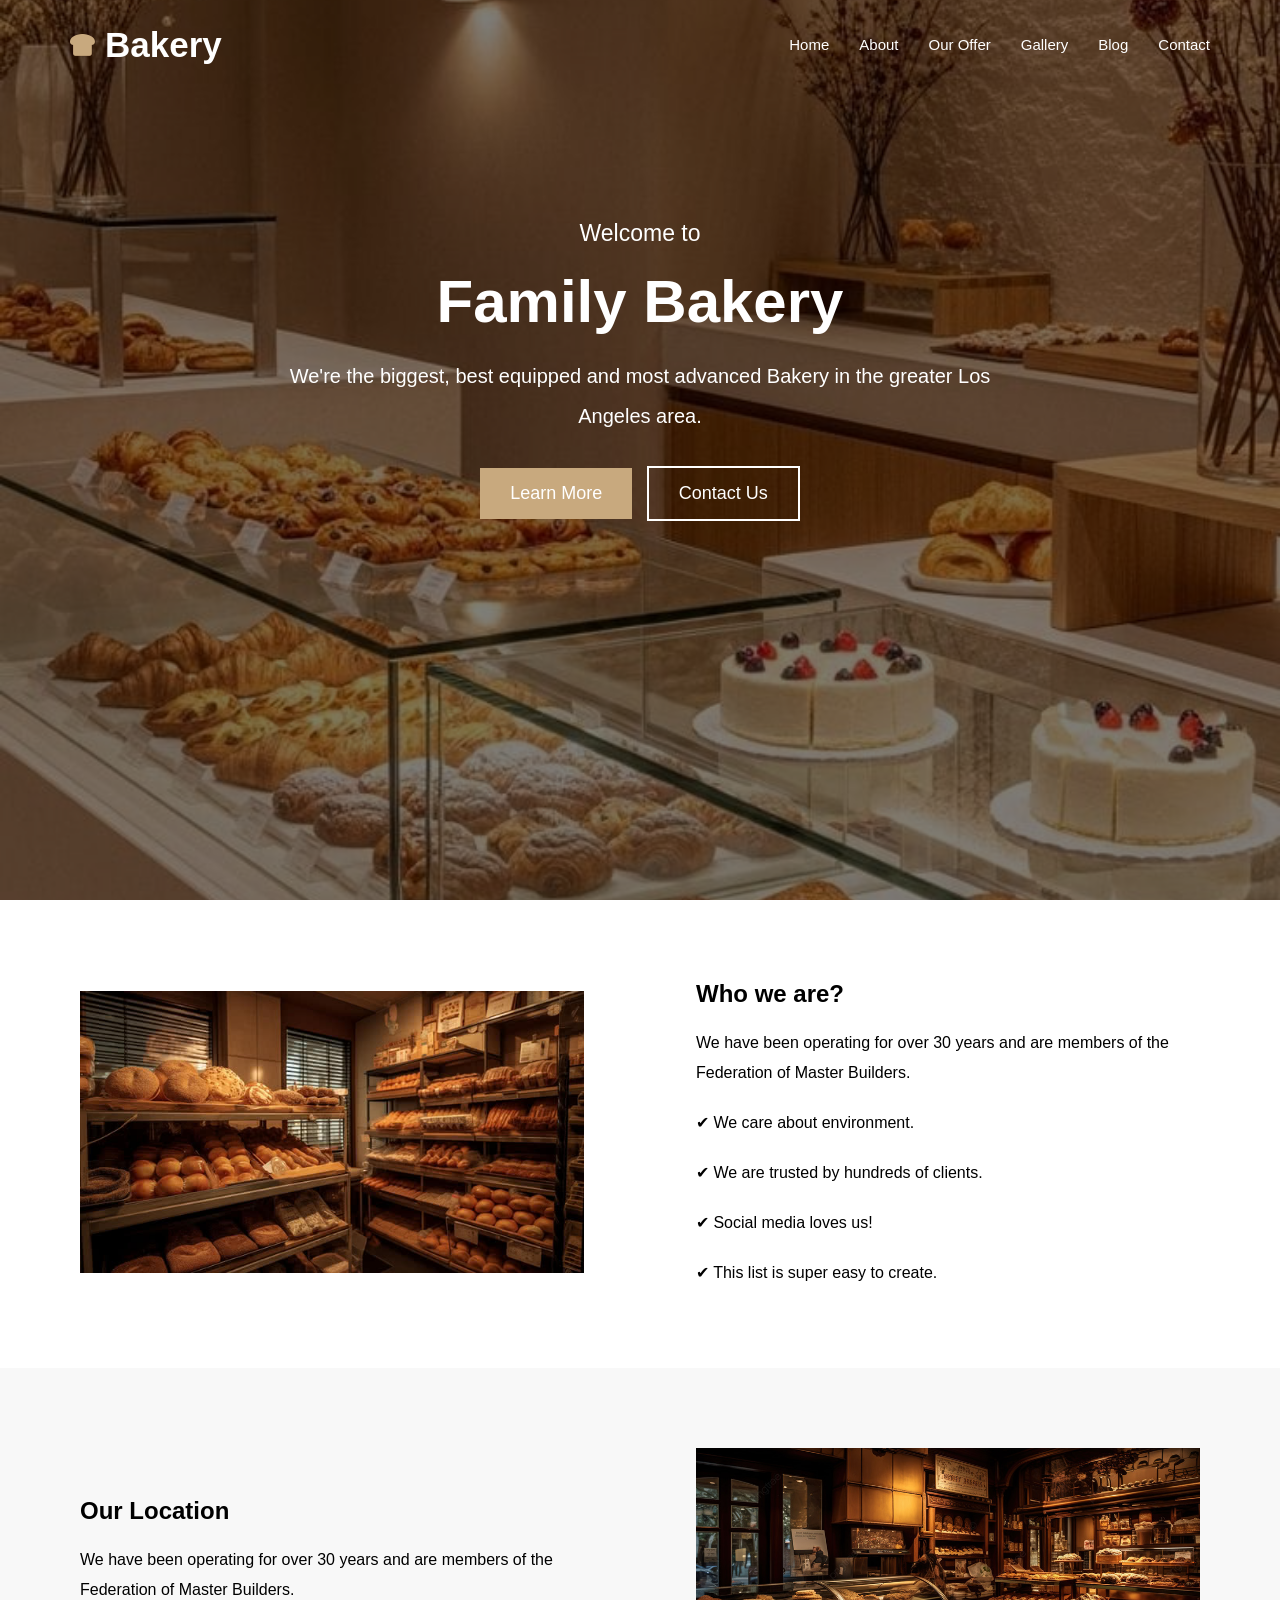
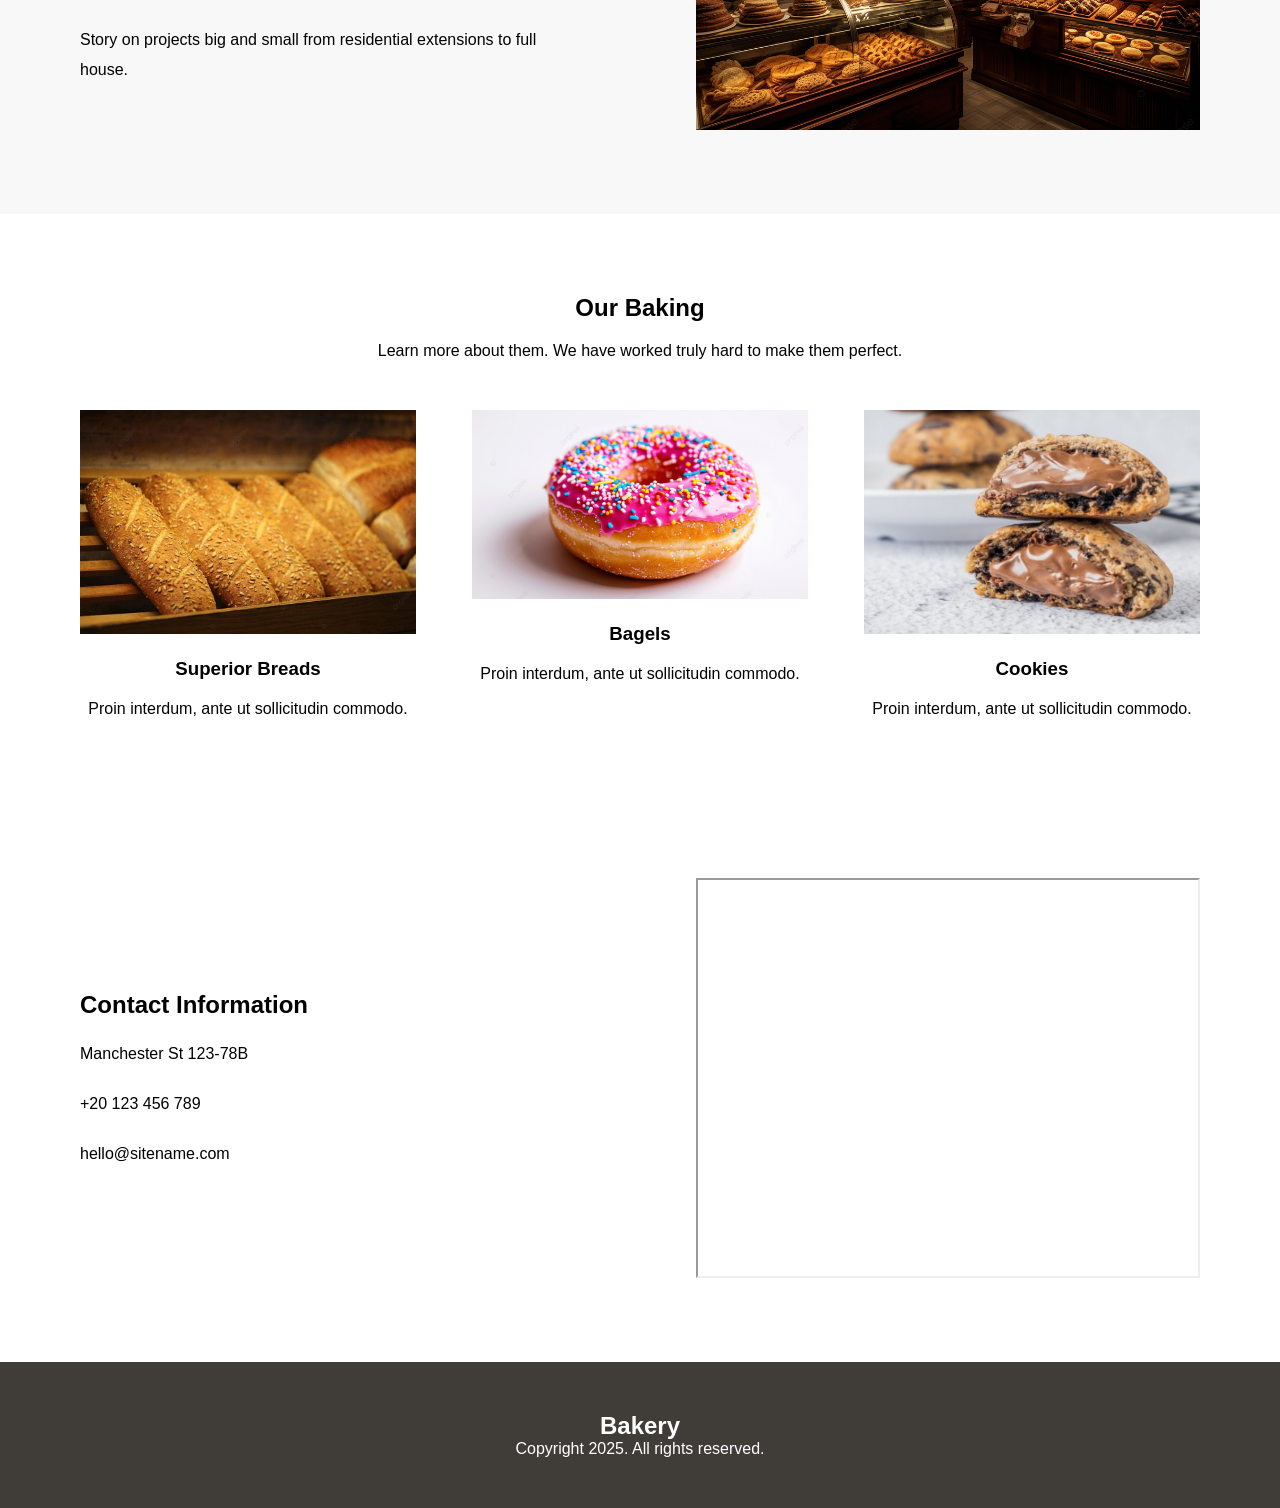
<file: index.html>
<!DOCTYPE html>
<html lang="en">
<head>
    <meta charset="UTF-8">
    <meta name="viewport" content="width=device-width, initial-scale=1.0">
    <title>Bakery</title>

    <link rel="stylesheet" href="style.css">

    <link rel="stylesheet"
    href="https://cdnjs.cloudflare.com/ajax/libs/font-awesome/6.7.2/css/all.min.css">
</head>

<body>

    <header class="home">

        <nav class="navbar">

            <div class="logo">
                <i class="fa-solid fa-bread-slice"></i>
                <h2>Bakery</h2>
            </div>

            <ul class="links">
                <li><a href="#">Home</a></li>
                <li><a href="#">About</a></li>
                <li><a href="#">Our Offer</a></li>
                <li><a href="#">Gallery</a></li>
                <li><a href="#">Blog</a></li>
                <li><a href="#">Contact</a></li>
            </ul>

        </nav>

        <div class="content">

            <p class="welcome">Welcome to</p>

            <h1>Family Bakery</h1>

            <p class="text">
                We're the biggest, best equipped and most advanced Bakery
                in the greater Los Angeles area.
            </p>

            <button class="btn1">Learn More</button>
            <button class="btn2">Contact Us</button>

        </div>

    </header>

    <section class="about">

        <div class="about-img">
            <img src="who.jpg" alt="">
        </div>

        <div class="about-text">
            <h2>Who we are?</h2>

            <p>
                We have been operating for over 30 years and are members
                of the Federation of Master Builders.
            </p>

            <p>✔ We care about environment.</p>
            <p>✔ We are trusted by hundreds of clients.</p>
            <p>✔ Social media loves us!</p>
            <p>✔ This list is super easy to create.</p>
        </div>

    </section>

    <section class="location">

        <div class="location-text">
            <h2>Our Location</h2>

            <p>
                We have been operating for over 30 years and are members
                of the Federation of Master Builders.
            </p>

            <p>
                Story on projects big and small from residential extensions
                to full house.
            </p>
        </div>

        <div class="location-img">
            <img src="location.jpg" alt="">
        </div>

    </section>

    <section class="baking">

        <h2>Our Baking</h2>

        <p class="baking-text">
            Learn more about them. We have worked truly hard to make them perfect.
        </p>

        <div class="cards">

            <div class="card">
                <img src="bread.jpg" alt="">
                <h3>Superior Breads</h3>
                <p>Proin interdum, ante ut sollicitudin commodo.</p>
            </div>

            <div class="card">
                <img src="bagels.jpg" alt="">
                <h3>Bagels</h3>
                <p>Proin interdum, ante ut sollicitudin commodo.</p>
            </div>

            <div class="card">
                <img src="cookies.jpg" alt="">
                <h3>Cookies</h3>
                <p>Proin interdum, ante ut sollicitudin commodo.</p>
            </div>

        </div>

    </section>

    <section class="contact">

        <div class="contact-text">
            <h2>Contact Information</h2>

            <p>Manchester St 123-78B</p>
            <p>+20 123 456 789</p>
            <p>hello@sitename.com</p>
        </div>

        <div class="contact-map">
            <iframe
                src="https://maps.google.com/maps?q=london&t=&z=13&ie=UTF8&iwloc=&output=embed"
                width="100%"
                height="400">
            </iframe>
        </div>

    </section>

    <footer>
        <h2>Bakery</h2>
        <p>Copyright 2025. All rights reserved.</p>
    </footer>

</body>
</html>
</file>
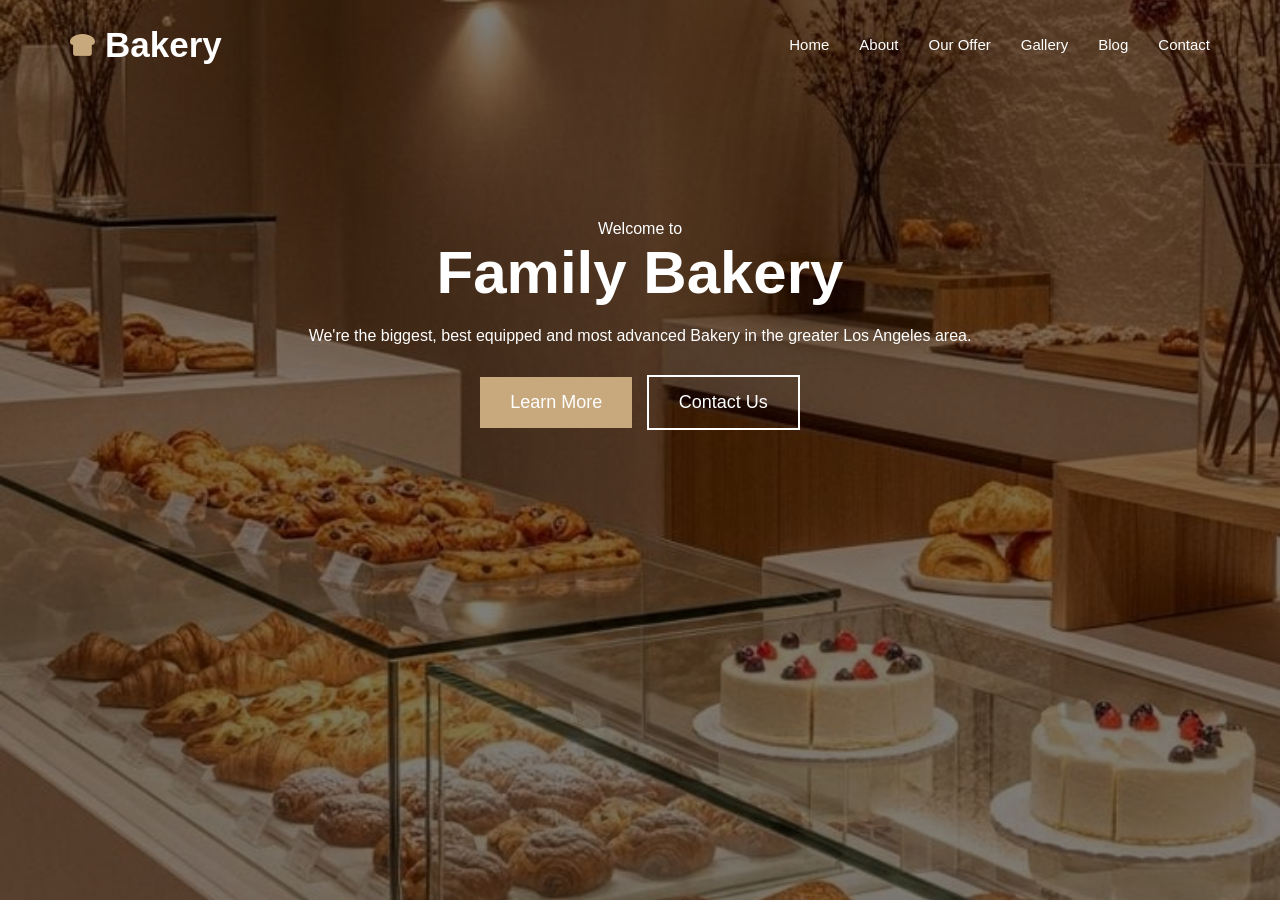
<file: task2html.html>
<!DOCTYPE html>
<html>

<head>
    <title>Bakery</title>

    <link rel="stylesheet" href="task2css.css">

    <link rel="stylesheet"
        href="https://cdnjs.cloudflare.com/ajax/libs/font-awesome/6.7.2/css/all.min.css">
</head>

<body>

    <header class="home">

        <nav class="navbar">

            <div class="logo">
                <i class="fa-solid fa-bread-slice"></i>
                <h2>Bakery</h2>
            </div>

            <ul class="links">
                <li><a href="#">Home</a></li>
                <li><a href="#">About</a></li>
                <li><a href="#">Our Offer</a></li>
                <li><a href="#">Gallery</a></li>
                <li><a href="#">Blog</a></li>
                <li><a href="#">Contact</a></li>
            </ul>

        </nav>

        <div class="content">

            <p>Welcome to</p>

            <h1>Family Bakery</h1>

            <p>
                We're the biggest, best equipped and most advanced Bakery
                in the greater Los Angeles area.
            </p>

            <button class="btn1">Learn More</button>
            <button class="btn2">Contact Us</button>

        </div>

    </header>

</body>

</html>
</file>
<file: style.css>
*{
    margin:0;
    padding:0;
    box-sizing:border-box;
}

body{
    font-family:Arial;
}

.home{
    height:100vh;
    background-image:url("bakery.jpg");
    background-size:cover;
    background-position:center;
    position:relative;
}

.home::before{
    content:"";
    position:absolute;
    width:100%;
    height:100%;
    background-color:rgba(0,0,0,0.5);
}

.navbar{
    position:absolute;
    top:0;
    left:0;
    width:100%;
    padding:25px 70px;
    display:flex;
    justify-content:space-between;
    align-items:center;
    z-index:2;
}

.logo{
    display:flex;
    align-items:center;
}

.logo i{
    color:#c8a97e;
    font-size:25px;
    margin-right:10px;
}

.logo h2{
    color:white;
    font-size:35px;
}

.links{
    list-style:none;
    display:flex;
}

.links li{
    margin-left:30px;
}

.links a{
    text-decoration:none;
    color:white;
    font-size:15px;
    transition:0.5s;
}

.links a:hover{
    color:#c8a97e;
}

.content{
    position:relative;
    z-index:2;
    color:white;
    text-align:center;
    padding-top:220px;
}

.welcome{
    font-size:23px;
    margin-bottom:20px;
}

.content h1{
    font-size:60px;
    margin-bottom:20px;
}

.text{
    width:60%;
    margin:auto;
    font-size:20px;
    line-height:40px;
}

button{
    padding:15px 30px;
    margin-top:30px;
    font-size:18px;
    cursor:pointer;
    transition:0.5s;
}

.btn1{
    background-color:#c8a97e;
    border:none;
    color:white;
    margin-right:10px;
}

.btn2{
    background-color:transparent;
    color:white;
    border:2px solid white;
}

.about,
.location,
.contact{
    display:flex;
    justify-content:space-between;
    align-items:center;
    padding:80px;
}

.location{
    background:#f8f8f8;
}

.about-img,
.about-text,
.location-text,
.location-img,
.contact-text,
.contact-map{
    width:45%;
}

.about img,
.location img{
    width:100%;
}

.about-text p,
.location-text p,
.contact-text p{
    margin-top:20px;
    line-height:30px;
}

.baking{
    padding:80px;
    text-align:center;
}

.baking-text{
    margin:20px 0 50px;
}

.cards{
    display:flex;
    justify-content:space-between;
}

.card{
    width:30%;
}

.card img{
    width:100%;
}

.card h3{
    margin:20px 0;
}

footer{
    background:#403d38;
    color:white;
    text-align:center;
    padding:50px;
}

@media(max-width:768px){

    .navbar{
        flex-direction:column;
        padding:20px;
    }

    .links{
        flex-wrap:wrap;
        justify-content:center;
        margin-top:20px;
    }

    .links li{
        margin:10px;
    }

    .about,
    .location,
    .contact,
    .cards{
        flex-direction:column;
    }

    .about-img,
    .about-text,
    .location-text,
    .location-img,
    .contact-text,
    .contact-map,
    .card{
        width:100%;
        margin-bottom:30px;
    }

    .content h1{
        font-size:45px;
    }

    .text{
        width:90%;
    }
}
</file>
<file: task2css.css>
/* *{
    margin:0;
    padding:0;
    box-sizing:border-box;
}

body{
    font-family:Arial;
}

.home{
    height:100vh;
    background-image:url("bakery.jpg");
    background-size:cover;
    background-position:center;
    position:relative;
}

.home::before{
    content:"";
    position:absolute;
    width:100%;
    height:100%;
    background-color:rgba(0,0,0,0.4);
}

.navbar{
    background-color:white;
    padding:20px 60px;
    position:relative;
    z-index:2;

    display:flex;
    justify-content:space-between;
    align-items:center;
}

.logo{
    display:flex;
    align-items:center;
}

.logo i{
    font-size:35px;
    color:#9e7d54;
    margin-right:10px;
}

.logo h2{
    font-size:40px;
}

.links{
    list-style:none;
    display:flex;
}

.links li{
    margin-left:30px;
}

.links a{
    text-decoration:none;
    color:#555;
    font-size:20px;
    transition:0.5s;
}

.links a:hover{
    color:#9e7d54;
}

.content{
    position:relative;
    z-index:2;
    text-align:center;
    color:white;

    margin-top:180px;
}

.content p{
    font-size:28px;
    margin-bottom:20px;
}

.content h1{
    font-size:90px;
    margin-bottom:20px;
}

button{
    padding:15px 30px;
    border:none;
    font-size:18px;
    margin:10px;
    cursor:pointer;
    transition:0.5s;
}

.btn1{
    background-color:#9e7d54;
    color:white;
}

.btn1:hover{
    background-color:white;
    color:black;
}

.btn2{
    background-color:transparent;
    color:white;
    border:2px solid white;
}

.btn2:hover{
    background-color:white;
    color:black;
}

@media(max-width:768px){

    .navbar{
        flex-direction:column;
    }

    .links{
        flex-direction:column;
        text-align:center;
        margin-top:20px;
    }

    .links li{
        margin:10px 0;
    }

    .content h1{
        font-size:50px;
    }

} */




*{
    margin:0;
    padding:0;
    box-sizing:border-box;
}

body{
    font-family:Arial;
}

.home{
    height:100vh;
    background-image:url("bakery.jpg");
    background-size:cover;
    background-position:center;
    position:relative;
}

.home::before{
    content:"";
    position:absolute;
    width:100%;
    height:100%;
    background-color:rgba(0,0,0,0.5);
}

.navbar{
    position:absolute;
    top:0;
    left:0;
    width:100%;

    padding:25px 70px;

    display:flex;
    justify-content:space-between;
    align-items:center;

    z-index:2;
}

.logo{
    display:flex;
    align-items:center;
}

.logo i{
    color:#c8a97e;
    font-size:25px;
    margin-right:10px;
}

.logo h2{
    color:white;
    font-size:35px;
}

.links{
    list-style:none;
    display:flex;
}

.links li{
    margin-left:30px;
}

.links a{
    text-decoration:none;
    color:white;
    font-size:15px;
    transition:0.5s;
}

.links a:hover{
    color:#c8a97e;
}

.content{
    position:relative;
    z-index:2;

    color:white;
    text-align:center;

    padding-top:220px;
}

.welcome{
    font-size:23px;
    margin-bottom:20px;
}

.content h1{
    font-size:60px;
    margin-bottom:20px;
}

.text{
    width:60%;
    margin:auto;
    font-size:20px;
    line-height:40px;
}

button{
    padding:15px 30px;
    margin-top:30px;
    font-size:18px;
    cursor:pointer;
    transition:0.5s;
}

.btn1{
    background-color:#c8a97e;
    border:none;
    color:white;
    margin-right:10px;
}

.btn1:hover{
    background-color:white;
    color:black;
}

.btn2{
    background-color:transparent;
    color:white;
    border:2px solid white;
}

.btn2:hover{
    background-color:white;
    color:black;
}

@media(max-width:768px){

    .navbar{
        flex-direction:column;
        padding:20px;
    }

    .links{
        margin-top:20px;
        flex-wrap:wrap;
        justify-content:center;
    }

    .links li{
        margin:10px;
    }

    .content{
        padding-top:260px;
    }

    .content h1{
        font-size:50px;
    }

    .text{
        width:90%;
        font-size:18px;
        line-height:30px;
    }
}
</file>
